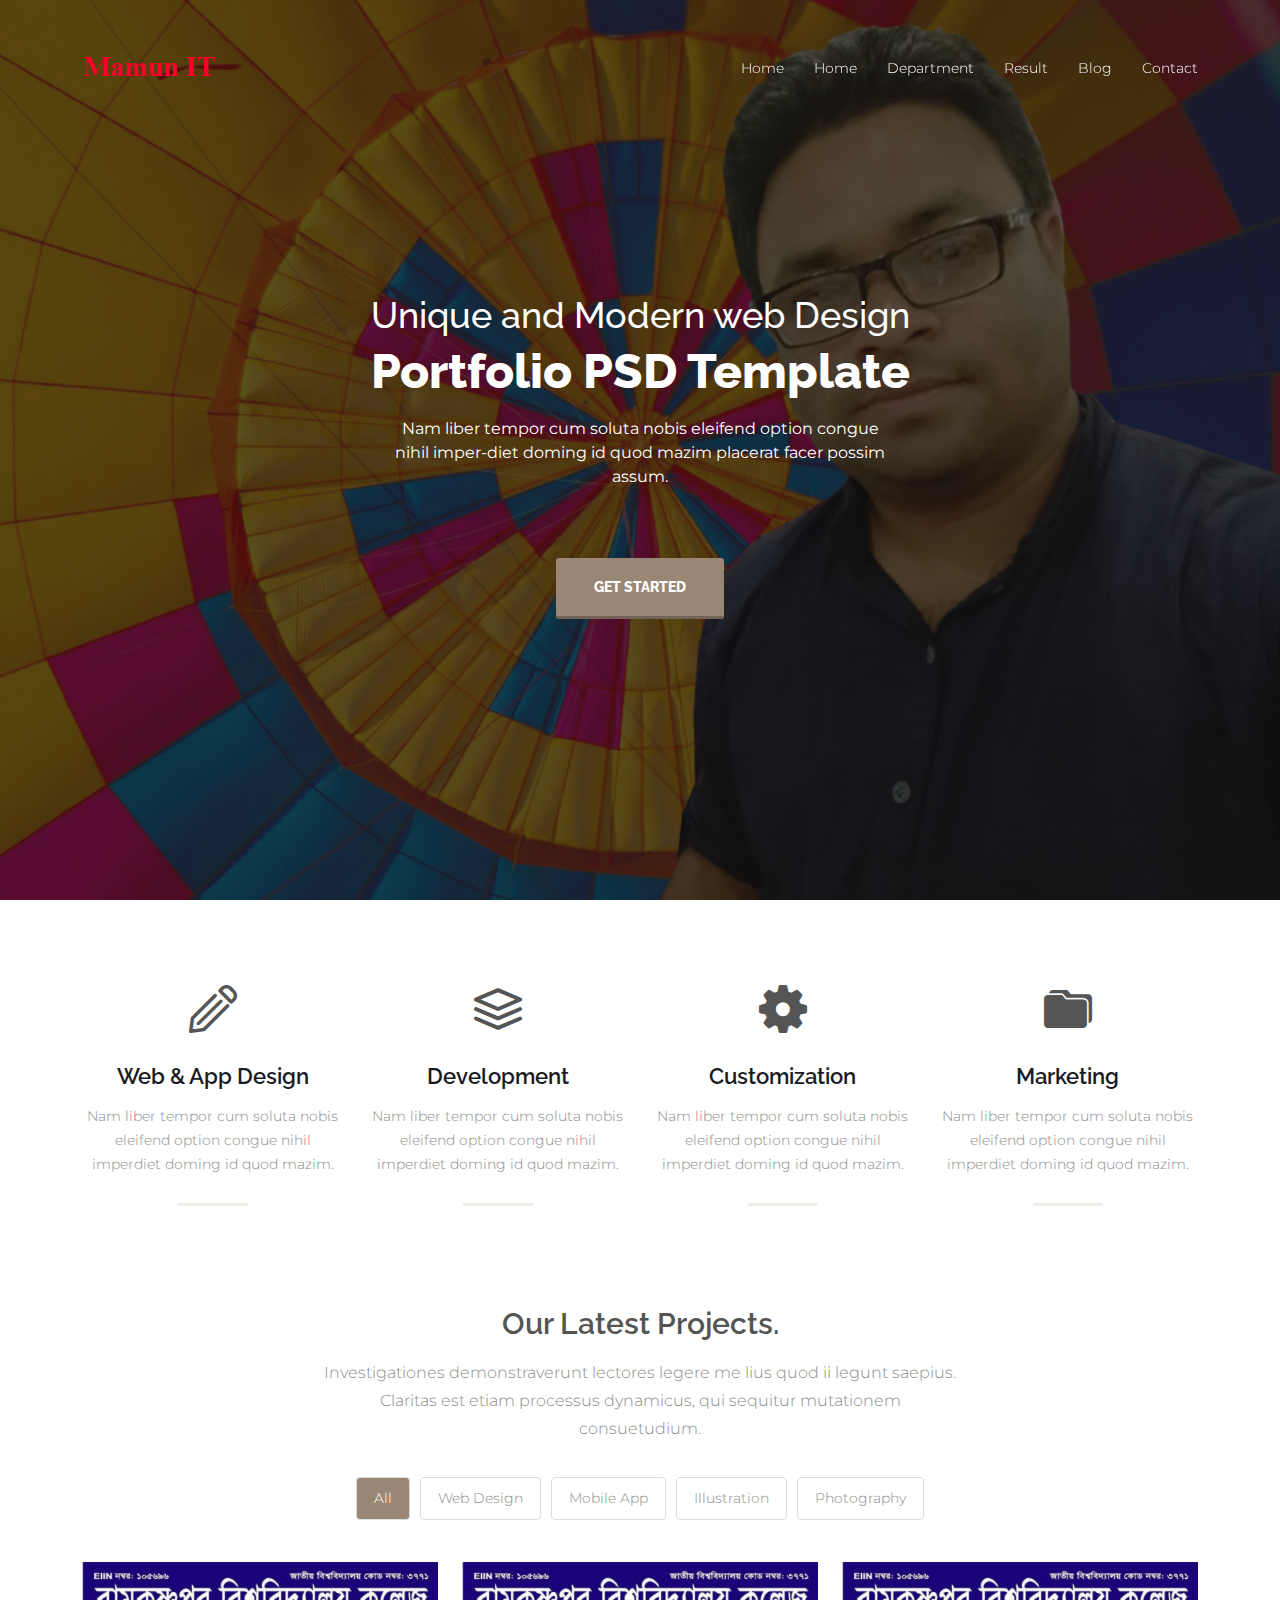
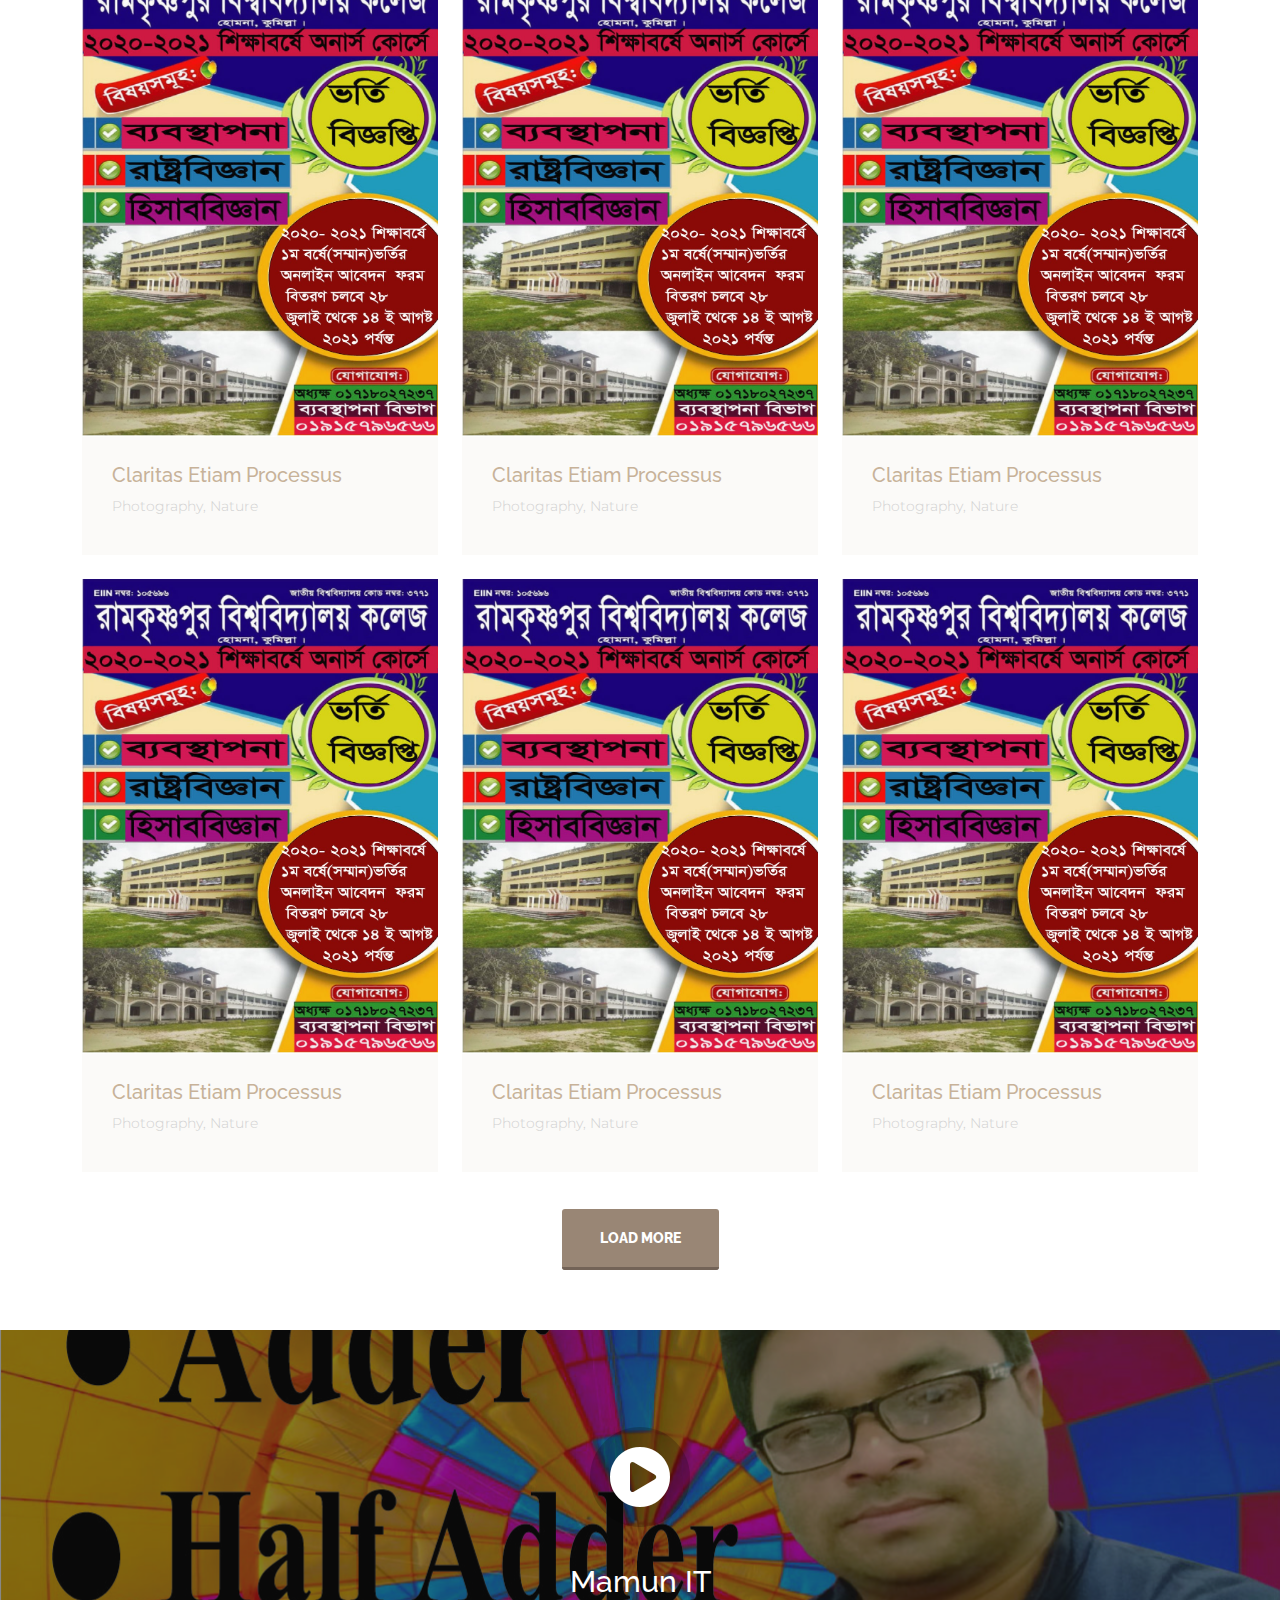
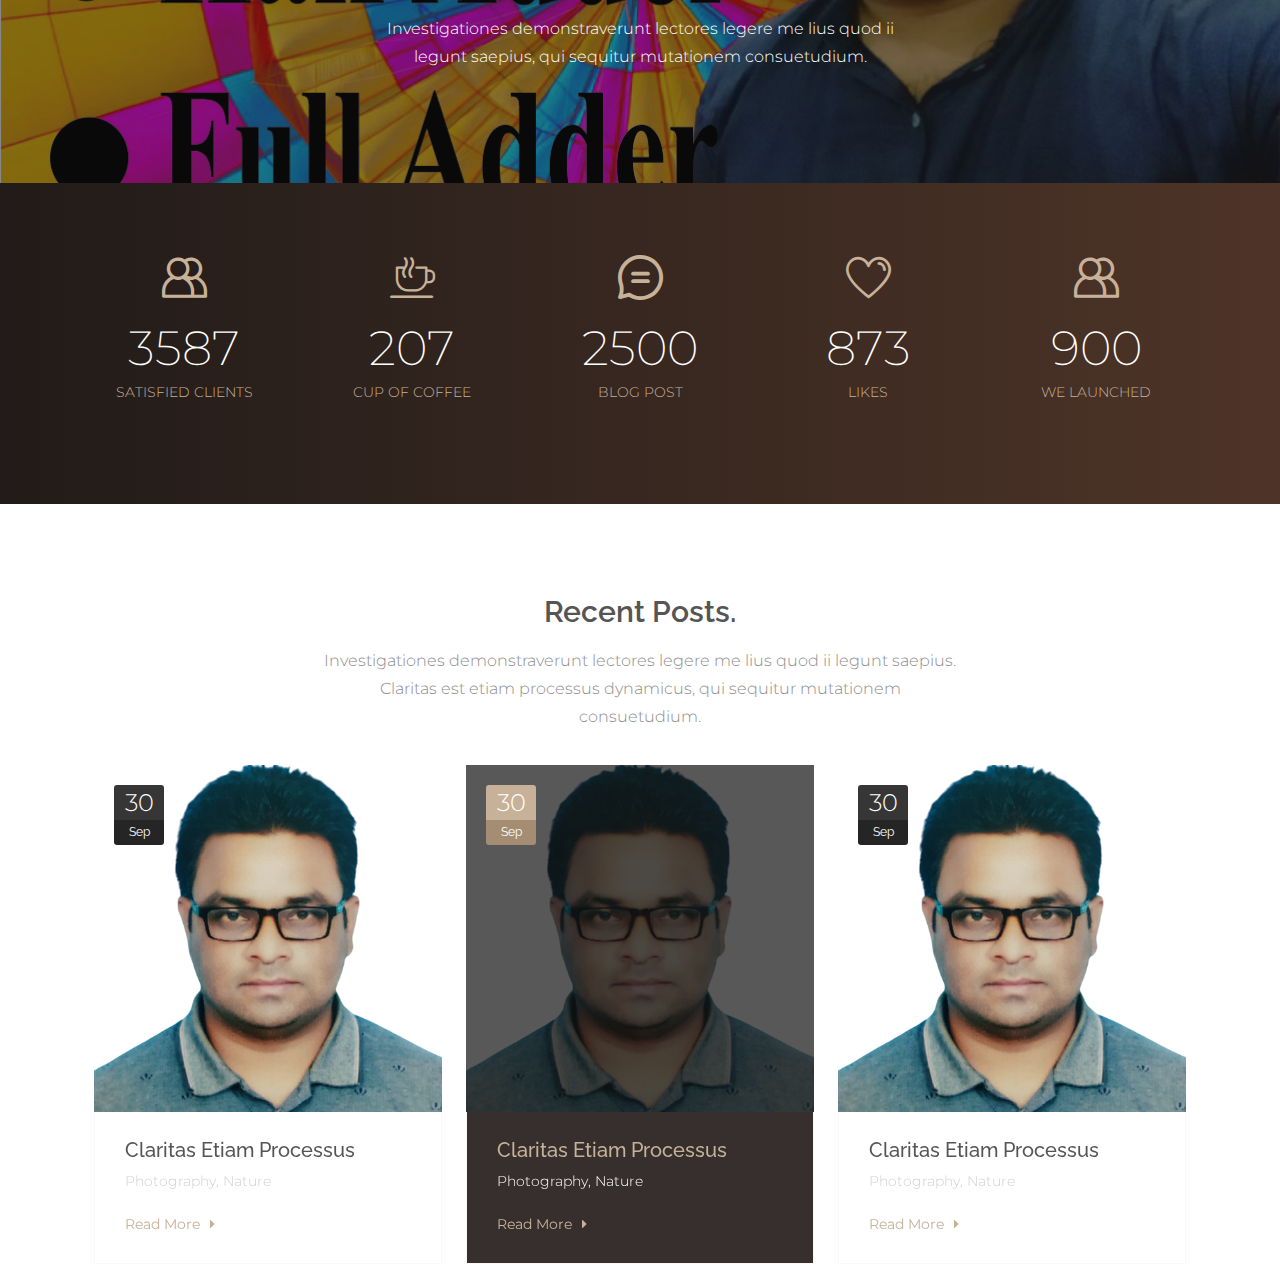
<file: index.html>
<!DOCTYPE html>
<html lang="en">
<head>
    <meta charset="UTF-8">
    <meta http-equiv="X-UA-Compatible" content="IE=edge">
    <meta name="viewport" content="width=device-width, initial-scale=1.0">
    <title>Document</title>
    <link rel="stylesheet" href="https://stackpath.bootstrapcdn.com/font-awesome/4.7.0/css/font-awesome.min.css">
    <link href="https://fonts.googleapis.com/css2?family=Raleway:wght@300;400;500;600;700;800&display=swap" rel="stylesheet">
    <link href="https://fonts.googleapis.com/css2?family=Montserrat:wght@300;400;500;600;700&display=swap" rel="stylesheet">
    <link rel="stylesheet" href="font/flaticon.css">
    <link rel="stylesheet" href="css/slick.css">
    <link rel="stylesheet" href="css/bootstrap.min.css">
    <link rel="stylesheet" href="css/venobox.min.css">
    <link rel="stylesheet" href="css/style.css">
    <link rel="stylesheet" href="css/media.css">
</head>
<body>

<!--================ Navbar Part Goes Here ==========-->
<nav class="navbar navbar-expand-lg py-0 position-fixed top-0 start-0 w-100">
    <div class="container">
      <a class="navbar-brand" href="#">
          <img src="images/logo.png" alt="logo">
      </a>
      <button class="navbar-toggler" type="button" data-bs-toggle="collapse" data-bs-target="#navbarSupportedContent" aria-controls="navbarSupportedContent" aria-expanded="false" aria-label="Toggle navigation">
        <i class="fa fa-bars"></i>
      </button>
      <div class="collapse navbar-collapse" id="navbarSupportedContent">
        <ul class="navbar-nav ms-auto mb-2 mb-lg-0">
          <li class="nav-item">
            <a class="nav-link active" aria-current="page" href="#banner">Home</a>
          </li>
          <li class="nav-item">
            <a class="nav-link" href="#service">Home</a>
          </li>
          <li class="nav-item">
            <a class="nav-link" href="#project">Department</a>
          </li>
          <li class="nav-item">
            <a class="nav-link" href="#video">Result</a>
          </li>
          <li class="nav-item">
            <a class="nav-link" href="#blog">blog</a>
          </li>
          <li class="nav-item">
            <a class="nav-link" href="#">contact</a>
          </li>
        </ul>
      </div>
    </div>
  </nav>
<!--================ banner Part Goes Here ==========-->
<section id="banner" class="position-relative">
    <div class="container banner">
        <div class="row">
            <div class="col-lg-6 m-auto">
                <div class="banner-text text-center d-flex align-items-center">
                    <div class="content">
                        <h3>Unique and Modern web Design</h3>
                        <h1>Portfolio PSD Template</h1>
                        <p>Nam liber tempor cum soluta nobis eleifend option congue nihil imper-diet doming id quod mazim placerat facer possim assum.</p>
                        <a href="#">Get Started</a>
                    </div>
                </div>
            </div>
        </div>
    </div>
</section>
<!--================ service Part Goes Here ==========-->
<section id="service">
    <div class="container">
        <div class="row">
            <div class="col-lg-3 col-sm-6">
                <div class="service-item text-center">
                    <i class="flaticon-edit"></i>
                    <h3>Web & App Design</h3>
                    <p>Nam liber tempor cum soluta nobis eleifend option congue nihil imperdiet doming id quod mazim.</p>
                </div>
            </div>
            <div class="col-lg-3 col-sm-6">
                <div class="service-item text-center">
                    <i class="flaticon-layers"></i>
                    <h3>Development</h3>
                    <p>Nam liber tempor cum soluta nobis eleifend option congue nihil imperdiet doming id quod mazim.</p>
                </div>
            </div>
            <div class="col-lg-3 col-sm-6">
                <div class="service-item text-center">
                    <i class="flaticon-settings"></i>
                    <h3>Customization</h3>
                    <p>Nam liber tempor cum soluta nobis eleifend option congue nihil imperdiet doming id quod mazim.</p>
                </div>
            </div>
            <div class="col-lg-3 col-sm-6">
                <div class="service-item text-center">
                    <i class="flaticon-folder"></i>
                    <h3>Marketing</h3>
                    <p>Nam liber tempor cum soluta nobis eleifend option congue nihil imperdiet doming id quod mazim.</p>
                </div>
            </div>
        </div>
    </div>
</section>
<!--================ Latest Project Goes Here ==========-->
<section id="project">
  <div class="container">
    <div class="row">
      <div class="col-lg-8 m-auto">
        <div class="head text-center">
          <h2>Our Latest Projects.</h2>
          <p>Investigationes demonstraverunt lectores legere me lius quod ii legunt saepius. Claritas est etiam processus dynamicus, qui sequitur mutationem consuetudium.</p>
        </div>
      </div>
    </div>
    <div class="row project-menu">
      <div class="col-lg-12 justify-content-center d-flex">
        <ul class="nav nav-pills mb-3" id="pills-tab" role="tablist">

          <li class="nav-item" role="presentation">
            <button class="nav-link active" id="all-tab" data-bs-toggle="pill" data-bs-target="#pills-all" type="button" role="tab" aria-controls="pills-home" aria-selected="true">All</button>
          </li>

          <li class="nav-item" role="presentation">
            <button class="nav-link" id="web-tab" data-bs-toggle="pill" data-bs-target="#pills-web" type="button" role="tab" aria-controls="pills-profile" aria-selected="false">Web Design</button>
          </li>

          <li class="nav-item" role="presentation">
            <button class="nav-link" id="mobile-tab" data-bs-toggle="pill" data-bs-target="#pills-mobile" type="button" role="tab" aria-controls="pills-contact" aria-selected="false">Mobile App</button>
          </li>

          <li class="nav-item" role="presentation">
            <button class="nav-link" id="illus-tab" data-bs-toggle="pill" data-bs-target="#pills-illus" type="button" role="tab" aria-controls="pills-contact" aria-selected="false">Illustration</button>
          </li>

          <li class="nav-item" role="presentation">
            <button class="nav-link" id="photo-tab" data-bs-toggle="pill" data-bs-target="#pills-photo" type="button" role="tab" aria-controls="pills-contact" aria-selected="false">Photography</button>
          </li>

        </ul>
      </div>
    </div>
    <div class="row">
      <div class="col-lg-12">
        <div class="tab-content" id="pills-tabContent">

          <div class="tab-pane fade show active" id="pills-all" role="tabpanel" aria-labelledby="all-tab">
            <div class="row">
              <div class="col-lg-4 col-sm-6">
                <div class="project-item">
                  <div class="project-img">
                    <img src="images/project1.jpg" alt="project1" class="img-fluid w-100">
                    <div class="project-over d-flex justify-content-center align-items-center">
                      <i class="fa fa-link"></i>
                      <i class="fa fa-search"></i>
                    </div>
                  </div>
                  <div class="project-text">
                    <h3>Claritas Etiam Processus</h3>
                    <p>Photography, Nature</p>
                  </div>
                </div>
              </div>
              <div class="col-lg-4 col-sm-6">
                <div class="project-item">
                  <div class="project-img">
                    <img src="images/project1.jpg" alt="project1" class="img-fluid w-100">
                    <div class="project-over d-flex justify-content-center align-items-center">
                      <i class="fa fa-link"></i>
                      <i class="fa fa-search"></i>
                    </div>
                  </div>
                  <div class="project-text">
                    <h3>Claritas Etiam Processus</h3>
                    <p>Photography, Nature</p>
                  </div>
                </div>
              </div>
              <div class="col-lg-4 col-sm-6">
                <div class="project-item">
                  <div class="project-img">
                    <img src="images/project1.jpg" alt="project1" class="img-fluid w-100">
                    <div class="project-over d-flex justify-content-center align-items-center">
                      <i class="fa fa-link"></i>
                      <i class="fa fa-search"></i>
                    </div>
                  </div>
                  <div class="project-text">
                    <h3>Claritas Etiam Processus</h3>
                    <p>Photography, Nature</p>
                  </div>
                </div>
              </div>
              <div class="col-lg-4 col-sm-6">
                <div class="project-item">
                  <div class="project-img">
                    <img src="images/project1.jpg" alt="project1" class="img-fluid w-100">
                    <div class="project-over d-flex justify-content-center align-items-center">
                      <i class="fa fa-link"></i>
                      <i class="fa fa-search"></i>
                    </div>
                  </div>
                  <div class="project-text">
                    <h3>Claritas Etiam Processus</h3>
                    <p>Photography, Nature</p>
                  </div>
                </div>
              </div>
              <div class="col-lg-4 col-sm-6">
                <div class="project-item">
                  <div class="project-img">
                    <img src="images/project1.jpg" alt="project1" class="img-fluid w-100">
                    <div class="project-over d-flex justify-content-center align-items-center">
                      <i class="fa fa-link"></i>
                      <i class="fa fa-search"></i>
                    </div>
                  </div>
                  <div class="project-text">
                    <h3>Claritas Etiam Processus</h3>
                    <p>Photography, Nature</p>
                  </div>
                </div>
              </div>
              <div class="col-lg-4 col-sm-6">
                <div class="project-item">
                  <div class="project-img">
                    <img src="images/project1.jpg" alt="project1" class="img-fluid w-100">
                    <div class="project-over d-flex justify-content-center align-items-center">
                      <i class="fa fa-link"></i>
                      <i class="fa fa-search"></i>
                    </div>
                  </div>
                  <div class="project-text">
                    <h3>Claritas Etiam Processus</h3>
                    <p>Photography, Nature</p>
                  </div>
                </div>
              </div>
            </div>
          </div>

          <div class="tab-pane fade" id="pills-web" role="tabpanel" aria-labelledby="web-tab">
            <div class="row">
              <div class="col-lg-4 col-sm-6">
                <div class="project-item">
                  <div class="project-img">
                    <img src="images/project1.jpg" alt="project1" class="img-fluid w-100">
                    <div class="project-over d-flex justify-content-center align-items-center">
                      <i class="fa fa-link"></i>
                      <i class="fa fa-search"></i>
                    </div>
                  </div>
                  <div class="project-text">
                    <h3>Claritas Etiam Processus</h3>
                    <p>Photography, Nature</p>
                  </div>
                </div>
              </div>
              <div class="col-lg-4 col-sm-6">
                <div class="project-item">
                  <div class="project-img">
                    <img src="images/project1.jpg" alt="project1" class="img-fluid w-100">
                    <div class="project-over d-flex justify-content-center align-items-center">
                      <i class="fa fa-link"></i>
                      <i class="fa fa-search"></i>
                    </div>
                  </div>
                  <div class="project-text">
                    <h3>Claritas Etiam Processus</h3>
                    <p>Photography, Nature</p>
                  </div>
                </div>
              </div>
              <div class="col-lg-4 col-sm-6">
                <div class="project-item">
                  <div class="project-img">
                    <img src="images/project1.jpg" alt="project1" class="img-fluid w-100">
                    <div class="project-over d-flex justify-content-center align-items-center">
                      <i class="fa fa-link"></i>
                      <i class="fa fa-search"></i>
                    </div>
                  </div>
                  <div class="project-text">
                    <h3>Claritas Etiam Processus</h3>
                    <p>Photography, Nature</p>
                  </div>
                </div>
              </div>
            </div>
          </div>

          <div class="tab-pane fade" id="pills-mobile" role="tabpanel" aria-labelledby="mobile-tab">
            <div class="row">
              <div class="col-lg-4 col-sm-6">
                <div class="project-item">
                  <div class="project-img">
                    <img src="images/project1.jpg" alt="project1" class="img-fluid w-100">
                    <div class="project-over d-flex justify-content-center align-items-center">
                      <i class="fa fa-link"></i>
                      <i class="fa fa-search"></i>
                    </div>
                  </div>
                  <div class="project-text">
                    <h3>Claritas Etiam Processus</h3>
                    <p>Photography, Nature</p>
                  </div>
                </div>
              </div>
              <div class="col-lg-4 col-sm-6">
                <div class="project-item">
                  <div class="project-img">
                    <img src="images/project1.jpg" alt="project1" class="img-fluid w-100">
                    <div class="project-over d-flex justify-content-center align-items-center">
                      <i class="fa fa-link"></i>
                      <i class="fa fa-search"></i>
                    </div>
                  </div>
                  <div class="project-text">
                    <h3>Claritas Etiam Processus</h3>
                    <p>Photography, Nature</p>
                  </div>
                </div>
              </div>
            </div>
          </div>

          <div class="tab-pane fade" id="pills-illus" role="tabpanel" aria-labelledby="illus-tab">
            <div class="row">
              <div class="col-lg-4 col-sm-6">
                <div class="project-item">
                  <div class="project-img">
                    <img src="images/project1.jpg" alt="project1" class="img-fluid w-100">
                    <div class="project-over d-flex justify-content-center align-items-center">
                      <i class="fa fa-link"></i>
                      <i class="fa fa-search"></i>
                    </div>
                  </div>
                  <div class="project-text">
                    <h3>Claritas Etiam Processus</h3>
                    <p>Photography, Nature</p>
                  </div>
                </div>
              </div>
            </div>
          </div>

          <div class="tab-pane fade" id="pills-photo" role="tabpanel" aria-labelledby="photo-tab">
            <div class="row">
              <div class="col-lg-4 col-sm-6">
                <div class="project-item">
                  <div class="project-img">
                    <img src="images/project1.jpg" alt="project1" class="img-fluid w-100">
                    <div class="project-over d-flex justify-content-center align-items-center">
                      <i class="fa fa-link"></i>
                      <i class="fa fa-search"></i>
                    </div>
                  </div>
                  <div class="project-text">
                    <h3>Claritas Etiam Processus</h3>
                    <p>Photography, Nature</p>
                  </div>
                </div>
              </div>
              <div class="col-lg-4 col-sm-6">
                <div class="project-item">
                  <div class="project-img">
                    <img src="images/project1.jpg" alt="project1" class="img-fluid w-100">
                    <div class="project-over d-flex justify-content-center align-items-center">
                      <i class="fa fa-link"></i>
                      <i class="fa fa-search"></i>
                    </div>
                  </div>
                  <div class="project-text">
                    <h3>Claritas Etiam Processus</h3>
                    <p>Photography, Nature</p>
                  </div>
                </div>
              </div>
            </div>
          </div>

        </div>
      </div>
    </div>
    <div class="row">
      <div class="col-lg-12">
        <div class="load-btn text-center">
          <a href="#">Load More</a>
        </div>
      </div>
    </div>
  </div>
</section>
<!--================ video Part Goes Here ==========-->
<section id="video">
  <div class="vid-banner position-relative">
    <div class="vid-overlay position-absolute top-0 start-0 w-100 d-flex justify-content-center align-items-center">
      <div class="vid-content container text-center">
        <div class="row">
          <div class="col-lg-6 m-auto">
            <a class="venobox" data-autoplay="true" data-vbtype="video" href="https://www.youtube.com/watch?v=Pca1GgHG5qQ&t=60s">
              <i class="fa fa-play-circle"></i>
            </a>
            <h3>Mamun IT</h3>
            <p>Investigationes demonstraverunt lectores legere me lius quod ii legunt saepius, qui sequitur mutationem consuetudium.</p>
          </div>
        </div>
      </div>
    </div>
  </div>
</section>
<!--================ Counter Part Goes Here ==========-->
<section id="counter">
  <div class="container">
    <div class="row">
      <div class="col-lg col-sm-4">
        <div class="counter-item text-center">
          <i class="flaticon-users"></i>
          <h3 class="counter">3587</h3>
          <p>Satisfied Clients</p>
        </div>
      </div>
      <div class="col-lg col-sm-4">
        <div class="counter-item text-center">
          <i class="flaticon-cup-of-hot-coffee"></i>
          <h3 class="counter">207</h3>
          <p>cup of coffee</p>
        </div>
      </div>
      <div class="col-lg col-sm-4">
        <div class="counter-item text-center">
          <i class="flaticon-chat"></i>
          <h3 class="counter">2500</h3>
          <p>Blog Post</p>
        </div>
      </div>
      <div class="col-lg col-sm-4 offset-sm-2 offset-md-0">
        <div class="counter-item text-center">
          <i class="flaticon-heart"></i>
          <h3 class="counter">873</h3>
          <p>Likes</p>
        </div>
      </div>
      <div class="col-lg col-sm-4">
        <div class="counter-item text-center">
          <i class="flaticon-users"></i>
          <h3 class="counter">900</h3>
          <p>We launched</p>
        </div>
      </div>
      
    </div>
  </div>
</section>
<!--================ Blog Part Goes Here ==========-->
<section id="blog">
  <div class="container">
    <div class="row">
      <div class="col-lg-8 m-auto">
        <div class="head text-center">
          <h2>Recent Posts.</h2>
          <p>Investigationes demonstraverunt lectores legere me lius quod ii legunt saepius. Claritas est etiam processus dynamicus, qui sequitur mutationem consuetudium.</p>
        </div>
      </div>
    </div>
    <div class="row blog-main">
      <div class="col-lg-4">
        <div class="project-item">
          <div class="project-img">
            <div class="date-main text-center">
              <div class="date">30</div>
              <div class="month">Sep</div>
            </div>
            <img src="images/blog.png" alt="project1" class="img-fluid w-100">
            <div class="project-over d-flex justify-content-center align-items-center">
            </div>
          </div>
          <div class="project-text">
            <h3>Claritas Etiam Processus</h3>
            <p>Photography, Nature</p>
            <a href="#">Read More <i class="fa fa-caret-right" aria-hidden="true"></i></a>
          </div>
        </div>
      </div>
      <div class="col-lg-4">
        <div class="project-item">
          <div class="project-img">
            <div class="date-main text-center">
              <div class="date">30</div>
              <div class="month">Sep</div>
            </div>
            <img src="images/blog.png" alt="project1" class="img-fluid w-100">
            <div class="project-over d-flex justify-content-center align-items-center">
            </div>
          </div>
          <div class="project-text">
            <h3>Claritas Etiam Processus</h3>
            <p>Photography, Nature</p>
            <a href="#">Read More <i class="fa fa-caret-right" aria-hidden="true"></i></a>
          </div>
        </div>
      </div>
      <div class="col-lg-4">
        <div class="project-item">
          <div class="project-img">
            <div class="date-main text-center">
              <div class="date">30</div>
              <div class="month">Sep</div>
            </div>
            <img src="images/blog.png" alt="project1" class="img-fluid w-100">
            <div class="project-over d-flex justify-content-center align-items-center">
            </div>
          </div>
          <div class="project-text">
            <h3>Claritas Etiam Processus</h3>
            <p>Photography, Nature</p>
            <a href="#">Read More <i class="fa fa-caret-right" aria-hidden="true"></i></a>
          </div>
        </div>
      </div>
      <div class="col-lg-4">
        <div class="project-item">
          <div class="project-img">
            <div class="date-main text-center">
              <div class="date">30</div>
              <div class="month">Sep</div>
            </div>
            <img src="images/blog.png" alt="project1" class="img-fluid w-100">
            <div class="project-over d-flex justify-content-center align-items-center">
            </div>
          </div>
          <div class="project-text">
            <h3>Claritas Etiam Processus</h3>
            <p>Photography, Nature</p>
            <a href="#">Read More <i class="fa fa-caret-right" aria-hidden="true"></i></a>
          </div>
        </div>
      </div>
    </div>
  </div>

</section>
<!--================ Navbar Part Goes Here ==========-->


<script src="js/jquery-1.12.4.min.js"></script>    
<script src="js/bootstrap.bundle.min.js"></script>    
<script src="js/waypoints.min.js"></script>    
<script src="js/jquery.counterup.min.js"></script>    
<script src="js/venobox.min.js"></script>    
<script src="js/slick.min.js"></script>    
<script src="js/custom.js"></script>    
</body>
</html>
</file>
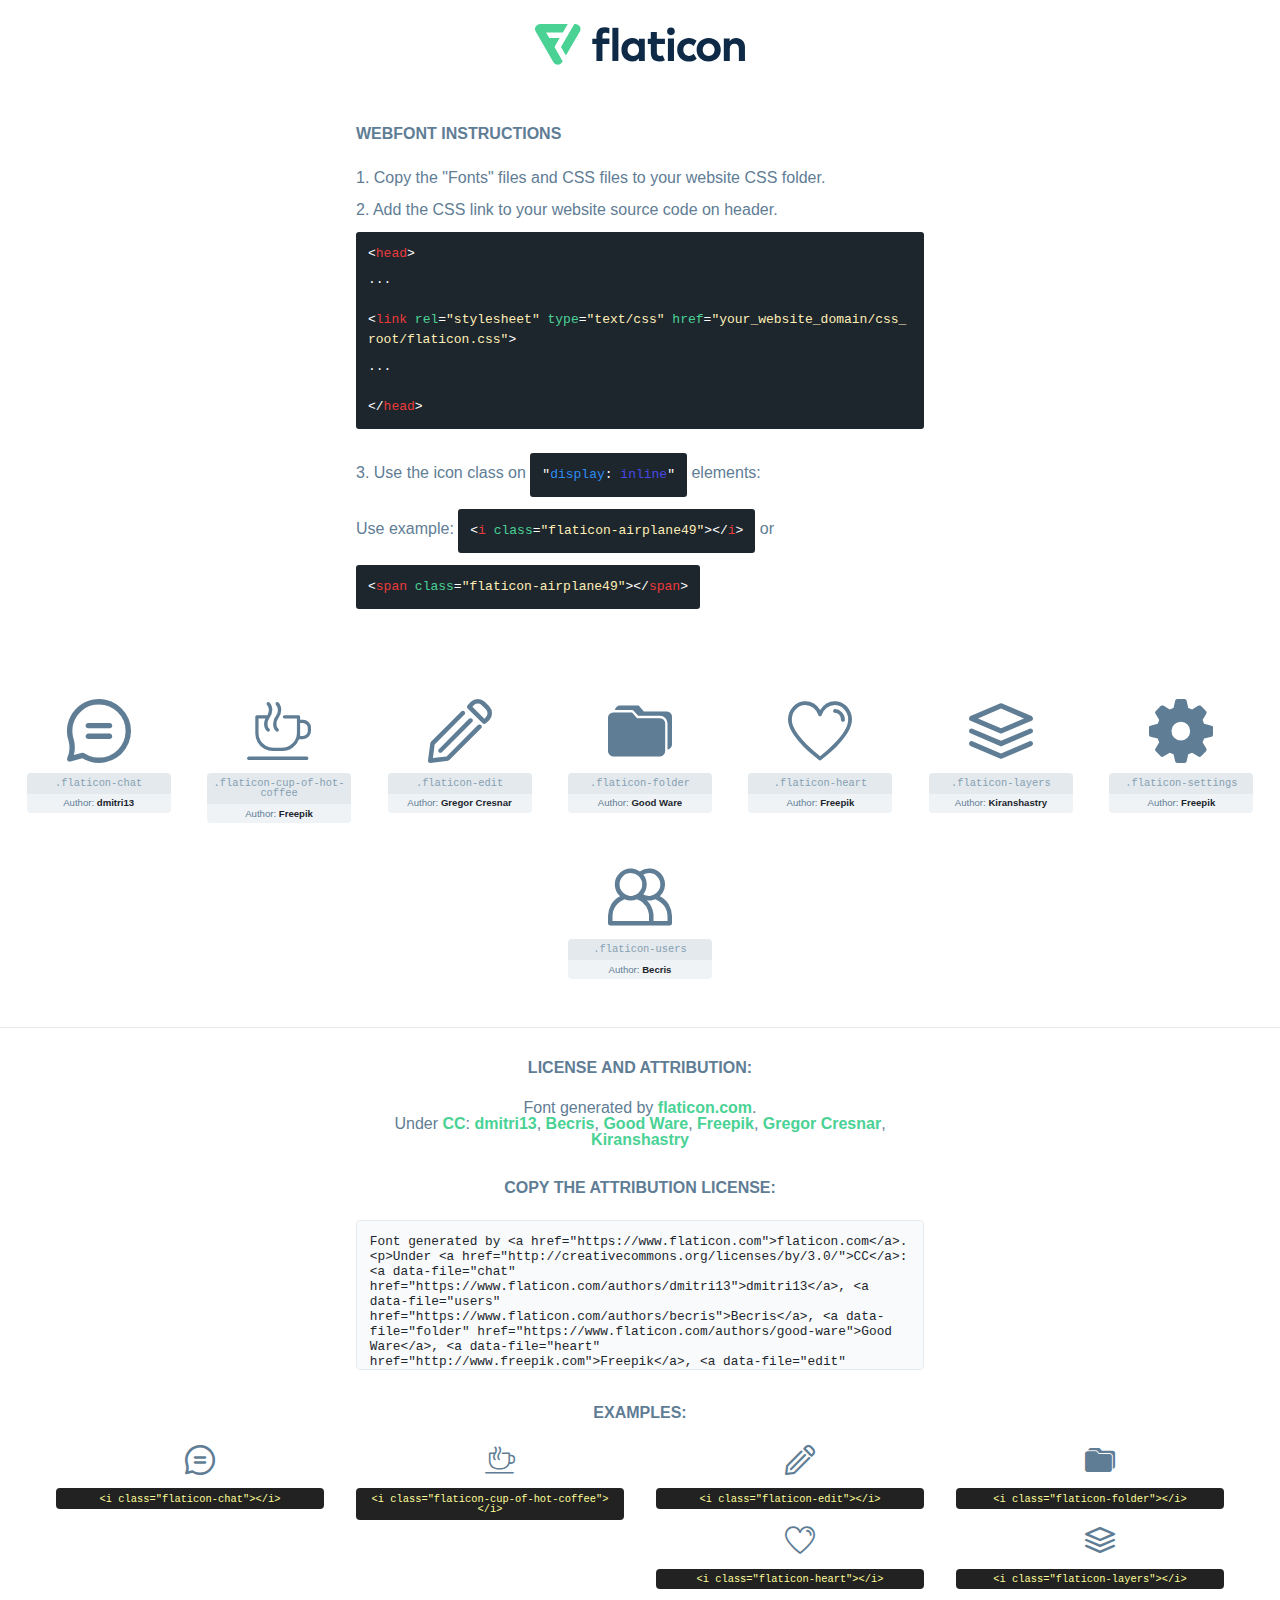
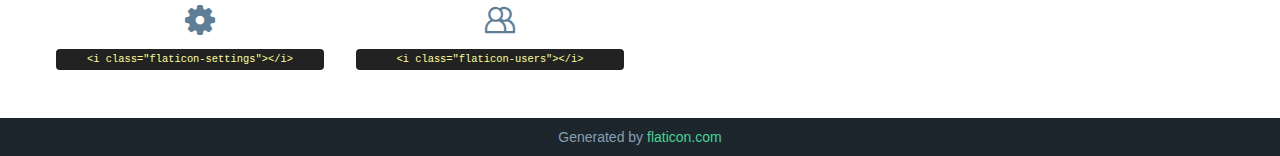
<file: font/flaticon.html>
<!DOCTYPE html>
<html lang="en">
<head>
    <title>Flaticon Webfont</title>
    <link rel="stylesheet" type="text/css" href="flaticon.css"/>
    <meta charset="UTF-8">
    <style>
        html, body, div, span, applet, object, iframe,
        h1, h2, h3, h4, h5, h6, p, blockquote, pre,
        a, abbr, acronym, address, big, cite, code,
        del, dfn, em, img, ins, kbd, q, s, samp,
        small, strike, strong, sub, sup, tt, var,
        b, u, i, center,
        dl, dt, dd, ol, ul, li,
        fieldset, form, label, legend,
        table, caption, tbody, tfoot, thead, tr, th, td,
        article, aside, canvas, details, embed,
        figure, figcaption, footer, header, hgroup,
        menu, nav, output, ruby, section, summary,
        time, mark, audio, video {
            margin: 0;
            padding: 0;
            border: 0;
            font-size: 100%;
            font: inherit;
            vertical-align: baseline;
        }

        /* HTML5 display-role reset for older browsers */
        article, aside, details, figcaption, figure,
        footer, header, hgroup, menu, nav, section {
            display: block;
        }

        body {
            line-height: 1;
        }

        ol, ul {
            list-style: none;
        }

        blockquote, q {
            quotes: none;
        }

        blockquote:before, blockquote:after,
        q:before, q:after {
            content: '';
            content: none;
        }

        table {
            border-collapse: collapse;
            border-spacing: 0;
        }

        body {
            font-family: Helvetica, Arial, sans-serif;
            font-size: 16px;
            color: #5f7d95;
        }

        a {
            color: #4AD295;
            font-weight: bold;
            text-decoration: none;
        }

        * {
            -moz-box-sizing: border-box;
            -webkit-box-sizing: border-box;
            box-sizing: border-box;
            margin: 0;
            padding: 0;
        }

        [class^="flaticon-"]:before, [class*=" flaticon-"]:before, [class^="flaticon-"]:after, [class*=" flaticon-"]:after {
            font-family: Flaticon;
            font-size: 30px;
            font-style: normal;
            margin-left: 20px;
            color: #333;
        }

        .wrapper {
            max-width: 600px;
            margin: auto;
            padding: 0 1em;
        }

        .title {
            margin-bottom: 24px;
            text-transform: uppercase;
            font-weight: bold;
        }

        header {
            text-align: center;
            padding: 24px;
        }

        header .logo {
            width: 210px;
            height: auto;
            border: none;
            display: inline-block;
        }

        header strong {
            font-size: 28px;
            font-weight: 500;
            vertical-align: middle;
        }

        .demo {
            margin: 2em auto;
            line-height: 1.25em;
        }

        .demo ul li {
            margin-bottom: 12px;
        }

        .demo ul li code {
            background-color: #1D262D;
            border-radius: 3px;
            padding: 12px;
            display: inline-block;
            color: #fff;
            font-family: Consolas, Monaco, Lucida Console, Liberation Mono, DejaVu Sans Mono, Bitstream Vera Sans Mono, Courier New, monospace;
            font-weight: lighter;
            margin-top: 12px;
            font-size: 13px;
            word-break: break-all;
        }

        .demo ul li code .red {
            color: #EC3A3B;
        }

        .demo ul li code .green {
            color: #4AD295;
        }

        .demo ul li code .yellow {
            color: #FFEEB6;
        }

        .demo ul li code .blue {
            color: #2C8CF4;
        }

        .demo ul li code .purple {
            color: #4949E7;
        }

        .demo ul li code .dots {
            margin-top: 0.5em;
            display: block;
        }

        #glyphs {
            border-bottom: 1px solid #E3E9ED;
            padding: 2em 0;
            text-align: center;
        }

        .glyph {
            display: inline-block;
            width: 9em;
            margin: 1em;
            text-align: center;
            vertical-align: top;
            background: #FFF;
        }

        .glyph .flaticon {
            padding: 10px;
            display: block;
            font-family: "Flaticon";
            font-size: 64px;
            line-height: 1;
        }

        .glyph .flaticon:before {
            font-size: 64px;
            color: #5f7d95;
            margin-left: 0;
        }

        .class-name {
            font-size: 0.65em;
            background-color: #E3E9ED;
            color: #869FB2;
            border-radius: 4px 4px 0 0;
            padding: 0.5em;
            font-family: Consolas, Monaco, Lucida Console, Liberation Mono, DejaVu Sans Mono, Bitstream Vera Sans Mono, Courier New, monospace;
        }

        .author-name {
            font-size: 0.6em;
            background-color: #EFF3F6;
            border-top: 0;
            border-radius: 0 0 4px 4px;
            padding: 0.5em;
        }

        .author-name a {
            color: #1D262D;
        }

        .class-name:last-child {
            font-size: 10px;
            color: #888;
        }

        .class-name:last-child a {
            font-size: 10px;
            color: #555;
        }

        .glyph > input {
            display: block;
            width: 100px;
            margin: 5px auto;
            text-align: center;
            font-size: 12px;
            cursor: text;
        }

        .glyph > input.icon-input {
            font-family: "Flaticon";
            font-size: 16px;
            margin-bottom: 10px;
        }

        .attribution .title {
            margin-top: 2em;
        }

        .attribution textarea {
            background-color: #F8FAFB;
            color: #1D262D;
            padding: 1em;
            border: none;
            box-shadow: none;
            border: 1px solid #E3E9ED;
            border-radius: 4px;
            resize: none;
            width: 100%;
            height: 150px;
            font-size: 0.8em;
            font-family: Consolas, Monaco, Lucida Console, Liberation Mono, DejaVu Sans Mono, Bitstream Vera Sans Mono, Courier New, monospace;
            -webkit-appearance: none;
        }

        .attribution textarea:hover {
            border-color: #CFD9E0;
        }

        .attribution textarea:focus {
            border-color: #4AD295;
        }

        .iconsuse {
            margin: 2em auto;
            text-align: center;
            max-width: 1200px;
        }

        .iconsuse:after {
            content: '';
            display: table;
            clear: both;
        }

        .iconsuse .image {
            float: left;
            width: 25%;
            padding: 0 1em;
        }

        .iconsuse .image p {
            margin-bottom: 1em;
        }

        .iconsuse .image span {
            display: block;
            font-size: 0.65em;
            background-color: #222;
            color: #fff;
            border-radius: 4px;
            padding: 0.5em;
            color: #FFFF99;
            margin-top: 1em;
            font-family: Consolas, Monaco, Lucida Console, Liberation Mono, DejaVu Sans Mono, Bitstream Vera Sans Mono, Courier New, monospace;
        }

        .flaticon:before {
            color: #5f7d95;
        }

        #footer {
            text-align: center;
            background-color: #1D262D;
            color: #869FB2;
            padding: 12px;
            font-size: 14px;
        }

        #footer a {
            font-weight: normal;
        }

        @media (max-width: 960px) {
            .iconsuse .image {
                width: 50%;
            }
        }

        .preview {
            width: 100px;
            display: inline-block;
            margin: 10px;
        }

        .preview .inner {
            display: inline-block;
            width: 100%;
            text-align: center;
            background: #f5f5f5;
            -webkit-border-radius: 3px 3px 0 0;
            -moz-border-radius: 3px 3px 0 0;
            border-radius: 3px 3px 0 0;
        }

        .preview .inner  {
            line-height: 85px;
            font-size: 40px;
            color: #333;
        }

        .label {
            display: inline-block;
            width: 100%;
            box-sizing: border-box;
            padding: 5px;
            font-size: 10px;
            font-family: Monaco, monospace;
            color: #666;
            white-space: nowrap;
            overflow: hidden;
            text-overflow: ellipsis;
            background: #ddd;
            -webkit-border-radius: 0 0 3px 3px;
            -moz-border-radius: 0 0 3px 3px;
            border-radius: 0 0 3px 3px;
            color: #666;
        }
    </style>
</head>
<body>
    <header>
        <a href="https://www.flaticon.com/" target="_blank" class="logo">
            <svg xmlns="http://www.w3.org/2000/svg" viewBox="0 0 394.3 76.5">
                <path d="M156.6,69.4H145.3V7.1h11.3Z" style="fill:#0e2a47"/>
                <path d="M206.2,69.4h-11V64.8a15.4,15.4,0,0,1-12.6,5.7c-11.6,0-20.3-9.5-20.3-22.1s8.8-22.1,20.3-22.1a15.4,15.4,0,0,1,12.6,5.8V27.5h11Zm-32.4-21c0,6.4,4.2,11.6,10.8,11.6s10.8-4.9,10.8-11.6-4.4-11.6-10.8-11.6S173.9,42,173.9,48.4Z"
                      style="fill:#0e2a47"/>
                <path d="M262.5,13.7a7.2,7.2,0,0,1-14.4,0,7.2,7.2,0,1,1,14.4,0ZM261,69.4H249.6v-42H261Z"
                      style="fill:#0e2a47"/>
                <path id="_Trazado_" data-name="&lt;Trazado&gt;"
                      d="M139.6,17.8a16.6,16.6,0,0,0-8-1.4c-3.2.4-4.9,2-4.9,5.9v5.1h13V37.5h-13v32H115.4v-32h-7.8v-10h7.8V22.2c0-9.9,5.2-16.3,15-16.3a23.4,23.4,0,0,1,9.3,1.8Z"
                      style="fill:#0e2a47"/>
                <path d="M235.1,60c-3.5,0-6.3-1.9-6.3-7.1V37.5H244v-10H228.8V15H217.5V27.5h-5.7v10h5.7V53.7c0,10.9,5.3,16.8,15.7,16.8A22.9,22.9,0,0,0,244,68l-4.3-9.1A12.3,12.3,0,0,1,235.1,60Z"
                      style="fill:#0e2a47"/>
                <path d="M348.9,48.4c0,12.6-9.7,22.1-22.7,22.1s-22.7-9.4-22.7-22.1,9.6-22.1,22.7-22.1S348.9,35.8,348.9,48.4Zm-33.9,0c0,6.8,4.8,11.6,11.1,11.6s11.2-4.8,11.2-11.6-4.8-11.6-11.2-11.6S315.1,41.6,315.1,48.4Z"
                      style="fill:#0e2a47"/>
                <path d="M394.3,42.7V69.4H382.9V46.3c0-6.1-3-9.4-8.2-9.4s-8.9,3.2-8.9,9.5v23H354.6v-42h11v4.9c3-4.5,7.6-6.1,12.3-6.1C387.5,26.3,394.3,33,394.3,42.7Z"
                      style="fill:#0e2a47"/>
                <path d="M298,55.7h0a12.4,12.4,0,0,1-8.2,4.2h-.9l-1.8-.2a10,10,0,0,1-7.4-5.6,13.2,13.2,0,0,1-1.2-5.8,13,13,0,0,1,1.3-5.9,10.1,10.1,0,0,1,7.5-5.5h2.4a11.7,11.7,0,0,1,8.3,4.2l5.5-9.6a19.9,19.9,0,0,0-8.1-4.3,23.4,23.4,0,0,0-6.1-.8,25.2,25.2,0,0,0-7.5,1.1,20.9,20.9,0,0,0-8,4.6,21.9,21.9,0,0,0-6.8,16.4,21.9,21.9,0,0,0,6.7,16.3,20.9,20.9,0,0,0,8,4.6,25.2,25.2,0,0,0,7.7,1.2,23.6,23.6,0,0,0,6.2-.8,20,20,0,0,0,8.1-4.4Z"
                      style="fill:#0e2a47"/>
                <path d="M46.3,26.5H26.9L20.8,16H52.4L61.6,0H9.4A9.3,9.3,0,0,0,1.3,4.7a9.3,9.3,0,0,0,0,9.4L34.6,71.8a9.4,9.4,0,0,0,16.2,0l1.1-1.9L36.6,43.3Z"
                      style="fill:#4ad295"/>
                <path d="M84.2,4.7A9.3,9.3,0,0,0,76.1,0H73.8l-25,43.3,9.2,16L84.2,14A9.3,9.3,0,0,0,84.2,4.7Z"
                      style="fill:#4ad295"/>
            </svg>
        </a>
    </header>
    <section class="demo wrapper">

        <p class="title">Webfont Instructions</p>

        <ul>
            <li>
                <span class="num">1. </span>Copy the "Fonts" files and CSS files to your website CSS folder.
            </li>
            <li>
                <span class="num">2. </span>Add the CSS link to your website source code on header.
                <code class="big">
                    &lt;<span class="red">head</span>&gt;
                    <br/><span class="dots">...</span>
                    <br/>&lt;<span class="red">link</span> <span class="green">rel</span>=<span
                        class="yellow">"stylesheet"</span> <span class="green">type</span>=<span
                        class="yellow">"text/css"</span> <span class="green">href</span>=<span class="yellow">"your_website_domain/css_root/flaticon.css"</span>&gt;
                    <br/><span class="dots">...</span>
                    <br/>&lt;/<span class="red">head</span>&gt;
                </code>
            </li>

            <li>
                <p>
                    <span class="num">3. </span>Use the icon class on <code>"<span class="blue">display</span>:<span
                        class="purple"> inline</span>"</code> elements:
                    <br/>
                    Use example: <code>&lt;<span class="red">i</span> <span class="green">class</span>=<span class="yellow">&quot;flaticon-airplane49&quot;</span>&gt;&lt;/<span
                        class="red">i</span>&gt;</code> or <code>&lt;<span class="red">span</span> <span
                        class="green">class</span>=<span class="yellow">&quot;flaticon-airplane49&quot;</span>&gt;&lt;/<span
                        class="red">span</span>&gt;</code>
            </li>
        </ul>

    </section>
    <section id="glyphs">
            <div class="glyph">
                <i class="flaticon flaticon-chat"></i>
                <div class="class-name">.flaticon-chat</div>
                <div class="author-name">Author: <a data-file="chat" href="https://www.flaticon.com/authors/dmitri13">dmitri13</a> </div>
            </div>

            <div class="glyph">
                <i class="flaticon flaticon-cup-of-hot-coffee"></i>
                <div class="class-name">.flaticon-cup-of-hot-coffee</div>
                <div class="author-name">Author: <a data-file="cup-of-hot-coffee" href="http://www.freepik.com">Freepik</a> </div>
            </div>

            <div class="glyph">
                <i class="flaticon flaticon-edit"></i>
                <div class="class-name">.flaticon-edit</div>
                <div class="author-name">Author: <a data-file="edit" href="https://www.flaticon.com/authors/gregor-cresnar">Gregor Cresnar</a> </div>
            </div>

            <div class="glyph">
                <i class="flaticon flaticon-folder"></i>
                <div class="class-name">.flaticon-folder</div>
                <div class="author-name">Author: <a data-file="folder" href="https://www.flaticon.com/authors/good-ware">Good Ware</a> </div>
            </div>

            <div class="glyph">
                <i class="flaticon flaticon-heart"></i>
                <div class="class-name">.flaticon-heart</div>
                <div class="author-name">Author: <a data-file="heart" href="http://www.freepik.com">Freepik</a> </div>
            </div>

            <div class="glyph">
                <i class="flaticon flaticon-layers"></i>
                <div class="class-name">.flaticon-layers</div>
                <div class="author-name">Author: <a data-file="layers" href="https://www.flaticon.com/authors/kiranshastry">Kiranshastry</a> </div>
            </div>

            <div class="glyph">
                <i class="flaticon flaticon-settings"></i>
                <div class="class-name">.flaticon-settings</div>
                <div class="author-name">Author: <a data-file="settings" href="http://www.freepik.com">Freepik</a> </div>
            </div>

            <div class="glyph">
                <i class="flaticon flaticon-users"></i>
                <div class="class-name">.flaticon-users</div>
                <div class="author-name">Author: <a data-file="users" href="https://www.flaticon.com/authors/becris">Becris</a> </div>
            </div>

    </section>

    <section class="attribution wrapper"   style="text-align:center;">

        <div class="title">License and attribution:</div><div class="attrDiv">Font generated by <a href="https://www.flaticon.com">flaticon.com</a>. <div><p>Under <a href="http://creativecommons.org/licenses/by/3.0/">CC</a>: <a data-file="chat" href="https://www.flaticon.com/authors/dmitri13">dmitri13</a>, <a data-file="users" href="https://www.flaticon.com/authors/becris">Becris</a>, <a data-file="folder" href="https://www.flaticon.com/authors/good-ware">Good Ware</a>, <a data-file="heart" href="http://www.freepik.com">Freepik</a>, <a data-file="edit" href="https://www.flaticon.com/authors/gregor-cresnar">Gregor Cresnar</a>, <a data-file="layers" href="https://www.flaticon.com/authors/kiranshastry">Kiranshastry</a></p>  </div>
        </div>
        <div class="title">Copy the Attribution License:</div>

        <textarea onclick="this.focus();this.select();">Font generated by &lt;a href=&quot;https://www.flaticon.com&quot;&gt;flaticon.com&lt;/a&gt;. <p>Under <a href="http://creativecommons.org/licenses/by/3.0/">CC</a>: <a data-file="chat" href="https://www.flaticon.com/authors/dmitri13">dmitri13</a>, <a data-file="users" href="https://www.flaticon.com/authors/becris">Becris</a>, <a data-file="folder" href="https://www.flaticon.com/authors/good-ware">Good Ware</a>, <a data-file="heart" href="http://www.freepik.com">Freepik</a>, <a data-file="edit" href="https://www.flaticon.com/authors/gregor-cresnar">Gregor Cresnar</a>, <a data-file="layers" href="https://www.flaticon.com/authors/kiranshastry">Kiranshastry</a></p> 
        </textarea>

    </section>

    <section class="iconsuse">

        <div class="title">Examples:</div>
            <div class="image">
                <p>
                    <i class="flaticon flaticon-chat"></i>
                    <span>&lt;i class=&quot;flaticon-chat&quot;&gt;&lt;/i&gt;</span>
                </p>
            </div>
            <div class="image">
                <p>
                    <i class="flaticon flaticon-cup-of-hot-coffee"></i>
                    <span>&lt;i class=&quot;flaticon-cup-of-hot-coffee&quot;&gt;&lt;/i&gt;</span>
                </p>
            </div>
            <div class="image">
                <p>
                    <i class="flaticon flaticon-edit"></i>
                    <span>&lt;i class=&quot;flaticon-edit&quot;&gt;&lt;/i&gt;</span>
                </p>
            </div>
            <div class="image">
                <p>
                    <i class="flaticon flaticon-folder"></i>
                    <span>&lt;i class=&quot;flaticon-folder&quot;&gt;&lt;/i&gt;</span>
                </p>
            </div>
            <div class="image">
                <p>
                    <i class="flaticon flaticon-heart"></i>
                    <span>&lt;i class=&quot;flaticon-heart&quot;&gt;&lt;/i&gt;</span>
                </p>
            </div>
            <div class="image">
                <p>
                    <i class="flaticon flaticon-layers"></i>
                    <span>&lt;i class=&quot;flaticon-layers&quot;&gt;&lt;/i&gt;</span>
                </p>
            </div>
            <div class="image">
                <p>
                    <i class="flaticon flaticon-settings"></i>
                    <span>&lt;i class=&quot;flaticon-settings&quot;&gt;&lt;/i&gt;</span>
                </p>
            </div>
            <div class="image">
                <p>
                    <i class="flaticon flaticon-users"></i>
                    <span>&lt;i class=&quot;flaticon-users&quot;&gt;&lt;/i&gt;</span>
                </p>
            </div>
        </div>

    </section>

    <div id="footer">
        <div>Generated by <a href="https://www.flaticon.com">flaticon.com</a>
        </div>
    </div>

</body>
</html>
</file>
<file: font/flaticon.css>
@font-face {
    font-family: "flaticon";
    src: url("./flaticon.ttf?1e518d3124ecdb44facdb0d5f43f22c1") format("truetype"),
url("./flaticon.woff?1e518d3124ecdb44facdb0d5f43f22c1") format("woff"),
url("./flaticon.woff2?1e518d3124ecdb44facdb0d5f43f22c1") format("woff2"),
url("./flaticon.eot?1e518d3124ecdb44facdb0d5f43f22c1#iefix") format("embedded-opentype"),
url("./flaticon.svg?1e518d3124ecdb44facdb0d5f43f22c1#flaticon") format("svg");
}

i[class^="flaticon-"]:before, i[class*=" flaticon-"]:before {
    font-family: flaticon !important;
    font-style: normal;
    font-weight: normal !important;
    font-variant: normal;
    text-transform: none;
    line-height: 1;
    -webkit-font-smoothing: antialiased;
    -moz-osx-font-smoothing: grayscale;
}

.flaticon-chat:before {
    content: "\f101";
}
.flaticon-cup-of-hot-coffee:before {
    content: "\f102";
}
.flaticon-edit:before {
    content: "\f103";
}
.flaticon-folder:before {
    content: "\f104";
}
.flaticon-heart:before {
    content: "\f105";
}
.flaticon-layers:before {
    content: "\f106";
}
.flaticon-settings:before {
    content: "\f107";
}
.flaticon-users:before {
    content: "\f108";
}
</file>
<file: css/style.css>
* {
    margin: 0;
    padding: 0;
    outline: 0;
}
a {
    text-decoration: none;
}
ul,ol {
    list-style-type: none;
}
h1,h2,h3,h4,h5,h6,p {
    line-height: 0.8;
}
/*============= navbar  goes here ========*/
.navbar-expand-lg .navbar-nav .nav-link {
    color: #fff;
    font-size: 14px;
    font-weight: 300;
    text-transform: capitalize;
    font-family: 'Montserrat', sans-serif;
    padding-right: 0;
    padding-left: 30px;
    line-height: 120px;
    transition: all linear .3s;
}
.navbar-expand-lg .navbar-nav .nav-link:hover {
    color: #c7b299;
}
.navbar {
    z-index: 999999;
    transition: all linear .3s;
}
.bg {
    background-color: #998675;
    transition: all linear .3s;
}
.bg.navbar-expand-lg .navbar-nav .nav-link {
	line-height: 80px!important;
}
/*============= banner  goes here ========*/
#banner {
    background: url(../images/banner.png);
    background-size: cover;
    background-position: center;
    background-repeat: no-repeat;
    height: 100vh;
}
#banner::after {
    position: absolute;
    content:'';
    width: 100%;
    height: 100%;
    top: 0;
    left: 0;
    background-color: rgba(17, 17, 17, 0.7);
}
.banner-text {
    height: 100vh;
}
.banner {
    position: relative;
    z-index: 999;
}
.content h3 {
    font-family: 'Raleway', sans-serif;
    font-size: 36px;
    font-weight: 500;
    color: #fff;
    padding-bottom: 14px;
}
.content h1 {
    font-family: 'Raleway', sans-serif;
    font-size: 52px;
    font-weight: 800;
    color: #fff;
    padding-bottom: 18px;
}
.content p {
    font-family: 'Montserrat', sans-serif;
    font-size: 16px;
    font-weight: 400;
    color: #fff;
    line-height: 24px;
    padding: 0 20px;
    padding-bottom: 70px;
}
.content a {
    padding: 21px 38px;
    background: #998675;
    border-radius: 3px;
    font-family: 'Raleway', sans-serif;
    font-size: 14px;
    font-weight: 800;
    color: #fff;
    text-transform: uppercase;
    border-bottom: 3px solid #736357;
}
/*============= service  goes here ========*/
#service {
    padding-top: 80px;
}
.service-item i {
    font-size: 48px;
    color: #555555;
    transition: all linear .3s;
}
.service-item h3 {
    font-size: 22px;
    color: #191b22;
    font-family: 'Raleway', sans-serif;
    font-weight: 600;
    text-transform: capitalize;
    padding-top: 16px;
    transition: all linear .3s;
}
.service-item p {
    font-size: 14px;
    color: #8c8c8c;
    font-family: 'Montserrat', sans-serif;
    font-weight: 300;
    line-height: 24px;
    padding-top: 10px;
    padding-bottom: 30px;
    position: relative;
}
.service-item p::after{
    position: absolute;
    content: '';
    width: 70px;
    height: 3px;
    background-color: #f1eee9;
    left: 50%;
    bottom: 0;
    transform: translateX(-50%);
    transition: all linear .3s;
}
.service-item:hover i {
    color: #c7b299;
}
.service-item:hover h3 {
    color: #c7b299;
}
.service-item:hover p::after {
    background-color: #c7b299;
}

/*============= Project  goes here ========*/
#project {
    padding-bottom: 80px;
    padding-top: 90px;
}
.head h2 {
    font-size: 30px;
    font-weight: 600;
    color: #555;
    font-family: 'Raleway', sans-serif;
    text-transform: capitalize;
    padding-bottom: 15px;
}
.head p {
    font-size: 16px;
    font-weight: 300;
    color: #8c8c8c;
    font-family: 'Montserrat', sans-serif;
    line-height: 28px;
    padding: 0 50px;
}
.nav-pills .nav-link.active, .nav-pills .show>.nav-link {
    color: #fff;
    background-color: #998675;
}
.nav-pills .nav-link {
    border: 1px solid #ddd;
    font-size: 14px;
    font-weight: 300;
    color: #8c8c8c;
    font-family: 'Montserrat', sans-serif;
    text-transform: capitalize;
    padding: 10px 17px;
    margin: 0 5px;
}
.project-text {
    padding: 30px 30px 27px 30px;
    background-color: #fbfaf8;
    transition:  all linear .3s;
}
.project-text h3 {
    font-size: 20px;
    font-weight: 500;
    color: #c7b299;
    font-family: 'Raleway', sans-serif;
    text-transform: capitalize;
    padding-bottom: 10px;
    transition: all linear .3s;
}
.project-text p {
    font-size: 14px;
    font-weight: 300;
    color: #d1d1d1;
    font-family: 'Montserrat', sans-serif;
    transition: all linear .3s;
}
.project-img {
    position: relative;
    overflow: hidden;
}
.project-item {
    margin-bottom: 24px;
}
.project-img img {
    transition: all linear .3s;
}
.project-over {
    position: absolute;
    top: 0;
    left: 0;
    width: 100%;
    height: 100%;
    background-color: rgba(17, 17, 17, 0.7);
    transition: all linear .3s;
    opacity: 0;
}
.project-over i {
    margin: 0 14px;
    color: #fff;
    font-size: 25px;
    transition: all linear .3s;
}
.project-over i:hover {
    color: #c7b299;
}
.project-item:hover .project-over {
    opacity: 1;
}
.project-item:hover .project-img img {
    transform: scale(1.3);
}
.project-item:hover .project-text {
    background-color: #362f2d;
}
.project-item:hover .project-text h3{
    color: #fff;
}
.project-item:hover .project-text p{
    color: #c7b299;
}
.project-menu {
    padding-top: 18px;
    padding-bottom: 26px;
}
.load-btn {
    padding-top: 30px;
}
.load-btn a {
    padding: 21px 38px;
    background: #998675;
    border-radius: 3px;
    font-family: 'Raleway', sans-serif;
    font-size: 14px;
    font-weight: 800;
    color: #fff;
    text-transform: uppercase;
    border-bottom: 3px solid #736357;
}
/*============= video  goes here ========*/

.vid-banner{
    position: relative;
    background: url(../images/vid-banner.jpg);
    background-size: cover;
    background-position: center;
    background-repeat: no-repeat;
    padding-top: 208px;
    padding-bottom: 245px;
}
.vid-overlay {
    height: 100%;
    background-color: rgba(17, 17, 17, 0.5);
}
.vid-content h3 {
    font-size: 30px;
    color: #fff;
    font-weight: 500;
    font-family: 'Raleway', sans-serif;
    text-transform: capitalize;
    padding-top: 43px;
}
.vid-content p {
    font-size: 16px;
    color: #fff;
    font-weight: 300;
    font-family: 'Montserrat', sans-serif;
    line-height: 28px;
    padding-top: 13px;
}
.vid-content i {
    width: 100px;
    height: 100px;
    line-height: 100px;
    text-align: center;
    background-color: rgba(0,0,0,0.2);
    border-radius: 50%;
    color: #fff;
    font-size: 70px;
}

/*============= counter  goes here ========*/
#counter {
    padding-top: 68px;
    padding-bottom: 90px;
    background: linear-gradient(to left, #4e3427 , #211b19);
}
.counter-item i {
    color: #c7b299;
    font-size: 45px;
}
.counter-item h3 {
    color: #fff;
    font-size: 48px;
    font-weight: 200;
    font-family: 'Montserrat', sans-serif;
    padding-top: 10px;
}
.counter-item p {
    color: #c7b299;
    font-size: 14px;
    font-weight: 300;
    font-family: 'Montserrat', sans-serif;
    text-transform: uppercase;
    padding-top: 12px;
}
/*============= blog  goes here ========*/
#blog{
    padding-top: 96px;
}
.blog-main {
    padding-top: 18px;
}
.date-main {
    width: 50px;
    height: 60px;
    position: absolute;
    left: 20px;
    top: 20px;
    z-index: 999;
    transition: all linear .3s;
}
.date {
    width: 50px;
    height: 35px;
    background-color: #363636;
    border-top-left-radius: 3px;
    border-top-right-radius: 3px;
    font-size: 24px;
    color: #fff;
    font-family: 'Montserrat', sans-serif;
    font-weight: 300;
    transition: all linear .3s;
    line-height: 35px;
}
.month {
    width: 50px;
    height: 25px;
    border-bottom-left-radius: 3px;
    border-bottom-right-radius: 3px;
    background-color: #252525;
    font-family: 'Raleway', sans-serif;
    font-size: 12px;
    color: #fff;
    font-weight: 400;
    line-height: 25px;
}
#blog .project-text {
	background-color: #fff;
    border: 1px solid #f8f8f8;
    border-top: none;
}
#blog .project-text h3{
	color: #555555;
}
#blog .project-item:hover .project-text {
    background-color: #362f2d;
}
#blog .project-item:hover .project-text h3 {
    color: #c7b299;
}
#blog .project-item:hover .project-text p {
    color: #fff;
}
#blog .project-item:hover .project-text  {
    border-color: #362f2d;
}
#blog .project-item:hover .date {
    background-color: #c7b299;
}
#blog .project-item:hover .month {
    background-color: #a48d72;
}
#blog .project-text p {
    padding-bottom: 8px;
}
#blog .project-text a {
    color: #c7b299;
    font-size: 14px;
    text-transform: capitalize;
    font-family: 'Montserrat', sans-serif;
    font-weight: 400;
}
.project-text i {
    margin-left: 6px;
}
#blog .project-item {
	margin: 0 12px;
}
.slick-center .project-item .project-text {
    background-color: #362f2d!important;
}
.slick-center .project-item .project-text h3 {
    color: #c7b299!important;
}
.slick-center .project-item .project-text p {
    color: #fff!important;
}
.slick-center .project-item .project-text  {
    border-color: #362f2d;
}
.slick-center .project-item .date {
    background-color: #c7b299;
}
.slick-center .project-item .month {
    background-color: #a48d72;
}
.slick-center .project-over {
    opacity: 1;
}
/*============= navbar  goes here ========*/
/*============= navbar  goes here ========*/
/*============= navbar  goes here ========*/
</file>
<file: css/media.css>
@media(min-width:1200px) and (max-width:1399px){
    .content h1 {
        font-size: 48px;
    }
}
@media(min-width:992px) and (max-width:1199px){
    .content h1 {
        font-size: 40px;
    }
    .content h3 {
        font-size: 34px;
    }
    .content h3 {
        font-size: 34px;
    }
}
@media(min-width:768px) and (max-width:991.98px){
    .navbar-toggler i {
        color: #fff;
        font-size: 20px;
    }
    .navbar-toggler:focus {
        box-shadow:none;
    }
    .navbar-nav {
        background: #998675;
        margin-top: 15px;
    }
    .navbar-expand-lg .navbar-nav .nav-link {
        padding-left: 0px;
        line-height: 40px;
        text-align: center;
    }
    .navbar-expand-lg .navbar-nav .nav-link:hover {
        color: #c7b299;
        background: #fff;
    }
    .bg.navbar-expand-lg .navbar-nav .nav-link {
        line-height: 40px !important;
    }
    .service-item {
        margin-bottom: 30px;
    }
}
@media(min-width:576px) and (max-width:767.98px){
    .navbar-toggler i {
        color: #fff;
        font-size: 20px;
    }
    .navbar-toggler:focus {
        box-shadow:none;
    }
    .navbar-nav {
        background: #998675;
        margin-top: 15px;
    }
    .navbar-expand-lg .navbar-nav .nav-link {
        padding-left: 0px;
        line-height: 40px;
        text-align: center;
    }
    .navbar-expand-lg .navbar-nav .nav-link:hover {
        color: #c7b299;
        background: #fff;
    }
    .bg.navbar-expand-lg .navbar-nav .nav-link {
        line-height: 40px !important;
    }
    .content h1 {
        font-size: 45px;
    }
    #banner {
        height: 80vh;
    }
    .banner-text {
        height: 85vh;
    }
    .nav-pills .nav-link {
        padding: 10px 10px;

    }
    .project-text h3 {
        font-size: 16px;
    }
    .counter-item {
        margin-bottom: 30px;
    }
    .project-text h3 {
        font-size: 15px;
    }
}
@media(max-width:575.98px){
    .navbar-toggler i {
        color: #fff;
        font-size: 20px;
    }
    .navbar-toggler:focus {
        box-shadow:none;
    }
    .navbar-nav {
        background: #998675;
        margin-top: 15px;
    }
    .navbar-expand-lg .navbar-nav .nav-link {
        padding-left: 0px;
        line-height: 40px;
        text-align: center;
    }
    .navbar-expand-lg .navbar-nav .nav-link:hover {
        color: #c7b299;
        background: #fff;
    }
    .bg.navbar-expand-lg .navbar-nav .nav-link {
        line-height: 40px !important;
    }
    .content h3 {
        font-size: 22px;
    }
    .content h1 {
        font-size: 40px;
        line-height: 50px;
    }
    .content p {
        padding: 0 0px;
        padding-bottom: 70px;
    }
    #banner {
        height: 80vh;
    }
    .banner-text {
        height: 85vh;
    }
    #service {
        padding-top: 40px;
    }
    .service-item {
        margin-bottom: 25px;
    }
    #project {
        padding-top: 40px;
    }
    .head p {
        padding: 0 0px;
    }
    .nav-pills .nav-link {
        padding: 10px 12px;
        margin-bottom: 10px;
    }
    .vid-content h3 {
        font-size: 22px;
    }
    .counter-item {
        margin-bottom: 40px;
    }
    #counter {
        padding-top: 40px;
        padding-bottom: 40px;
    }
    #blog {
        padding-top: 40px;
        padding-bottom: 40px;
    }
    .project-text h3 {
        font-size: 18px;
    }
}

@media(width:575px){
    .service-item p {
        padding: 0 76px;
        padding-bottom: 20px;
    }
    .vid-banner {
        padding-bottom: 160px;
    }
    .project-text h3 {
        font-size: 16px;
    }
}
</file>
